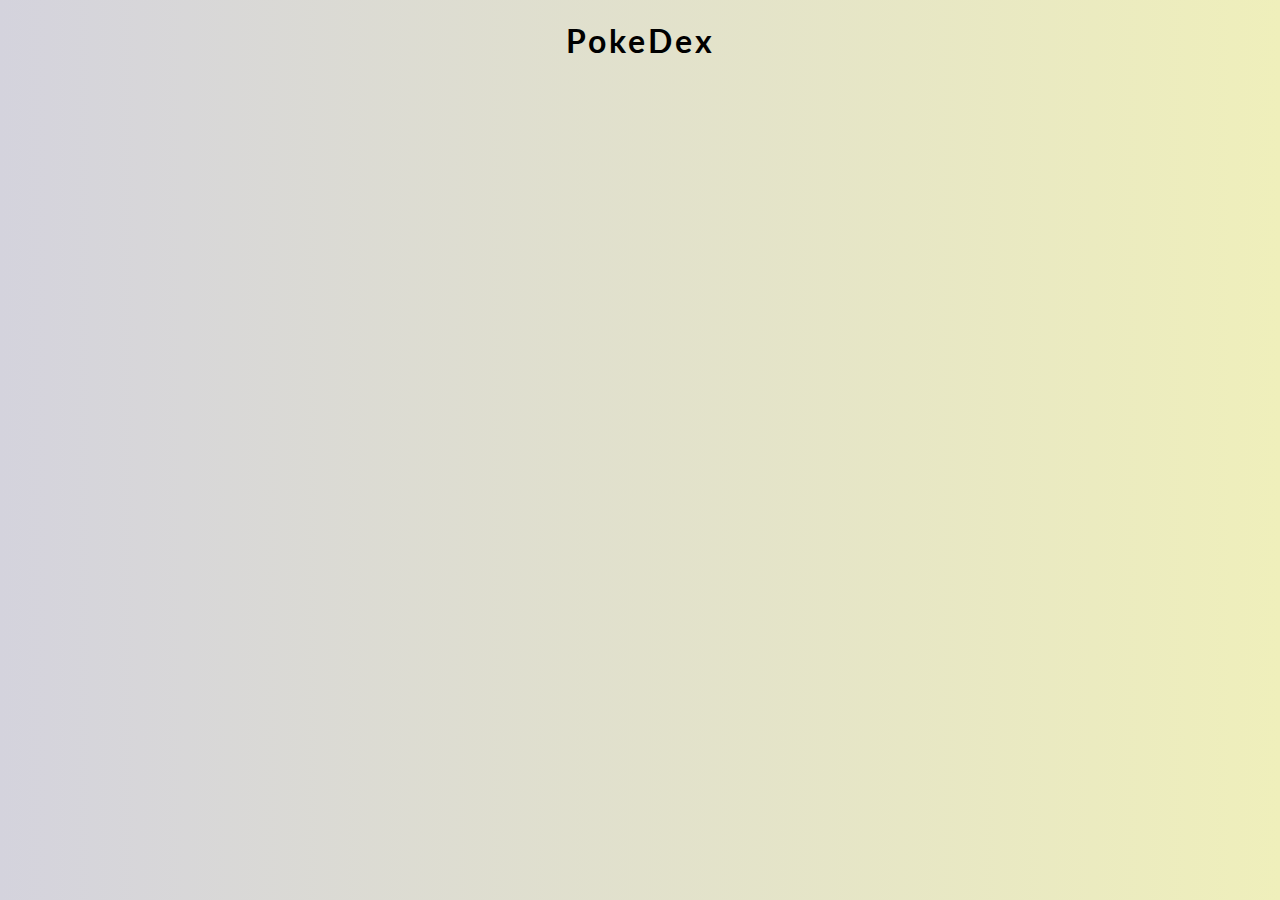
<file: APIs/PokeDex/index.html>
<!DOCTYPE html>
<html lang="en">
<head>
    <meta charset="UTF-8">
    <meta http-equiv="X-UA-Compatible" content="IE=edge">
    <meta name="viewport" content="width=device-width, initial-scale=1.0">
    <link rel="stylesheet" href="style.css">
    <title>PokeDex</title>
</head>
<body>
    <h1>PokeDex</h1>
    <div class="poke-container" id="poke_container"></div>
    <script src="app.js"></script>
</body>
</html>
</file>
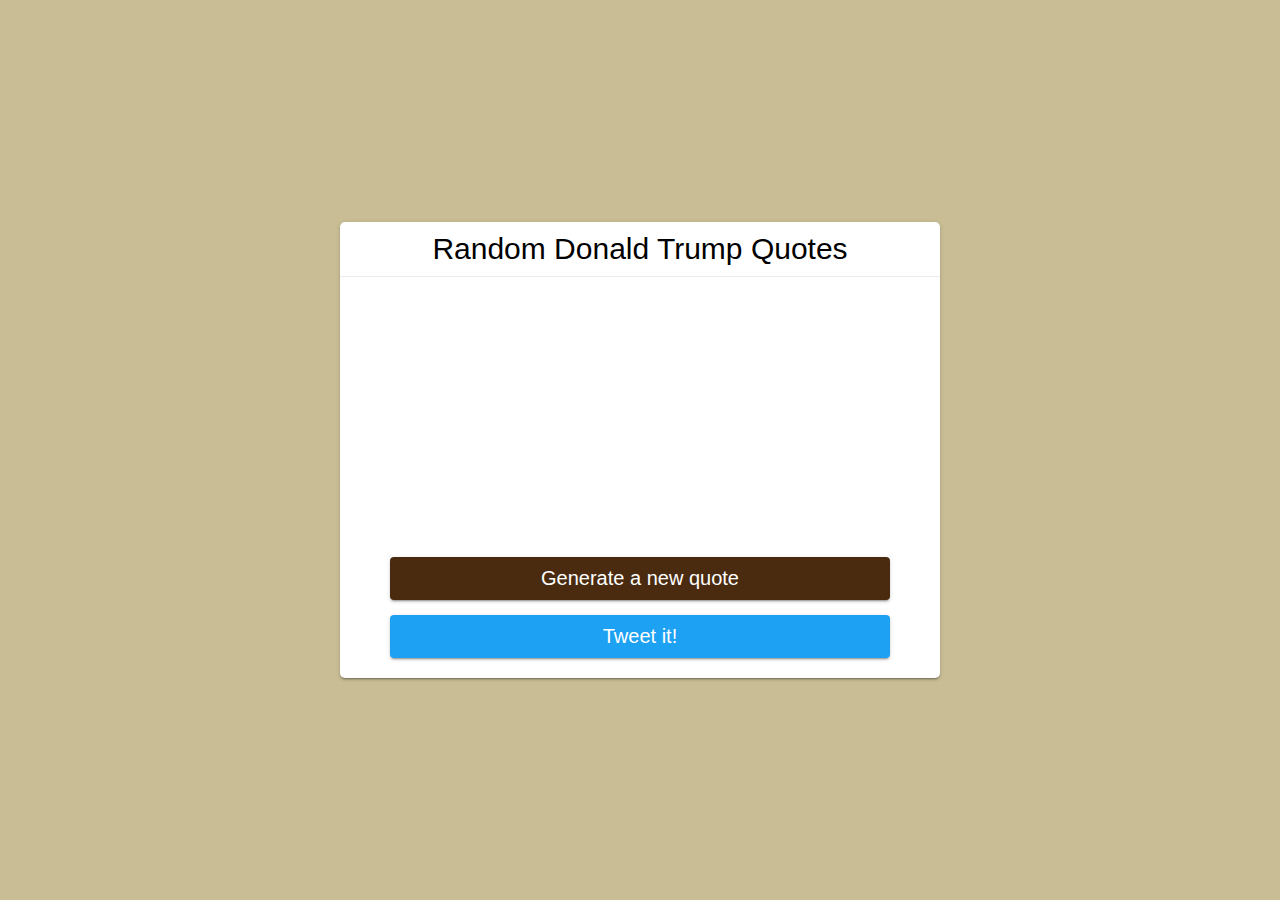
<file: APIs/Quote Generator/index.html>
<!DOCTYPE html>
<html lang="en">
<head>
    <meta charset="UTF-8">
    <meta http-equiv="X-UA-Compatible" content="IE=edge">
    <meta name="viewport" content="width=device-width, initial-scale=1.0">
    <link rel="stylesheet" href="style.css">
    <title>Random Quotes - Donald Trump</title>
</head>
<body>
    <div class="app">
        <header>Random Donald Trump Quotes</header>
        <section class="quotes">
          <div class="quote-text" id="js-quote-text"></div>
        </section>
        <section class="controls">
            <div id="js-spinner" class="spinner hidden">
                <div class="rect1"></div>
                <div class="rect2"></div>
                <div class="rect3"></div>
                <div class="rect4"></div>
                <div class="rect5"></div>
            </div>
          <button type="button" id="js-new-quote" class="new-quote button">
            Generate a new quote
          </button>
          <a class="twitter button" id="js-tweet" target="_blank" rel="noreferrer">Tweet it!</a>
        </section>
    </div>

    <script src="app.js"></script>
</body>
</html>
</file>
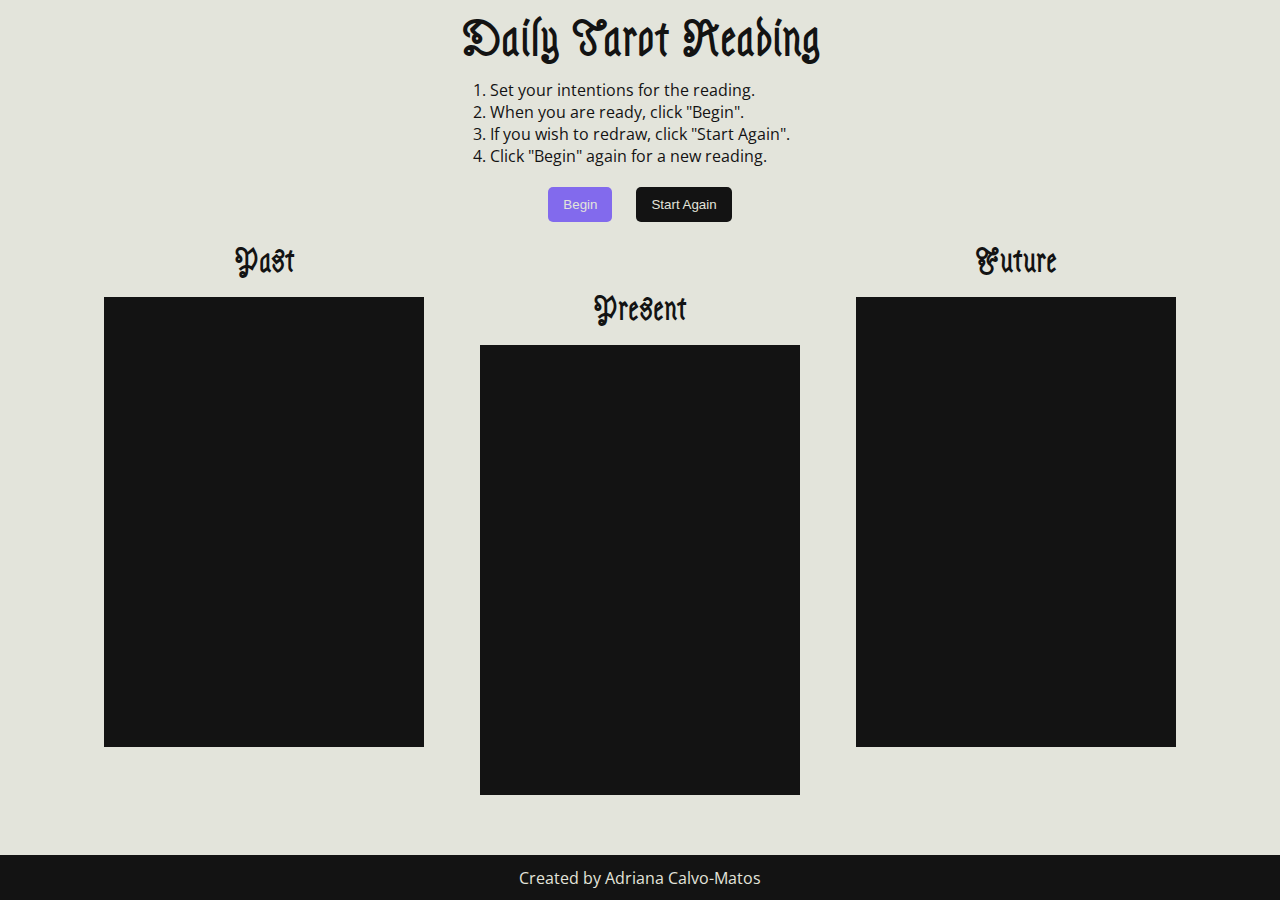
<file: APIs/Tarot Reading/index.html>
<!DOCTYPE html>
<html lang="en">
<head>
    <meta charset="UTF-8">
    <meta http-equiv="X-UA-Compatible" content="IE=edge">
    <meta name="viewport" content="width=device-width, initial-scale=1.0">
    <link rel="stylesheet" href="https://use.fontawesome.com/releases/v5.15.3/css/all.css" integrity="sha384-SZXxX4whJ79/gErwcOYf+zWLeJdY/qpuqC4cAa9rOGUstPomtqpuNWT9wdPEn2fk" crossorigin="anonymous">
    <link rel="stylesheet" href="style.css">
    <title>Tarot Reading - 3 Card Spread</title>
</head>
<body>
    <header>
        <h1>Daily Tarot Reading</h1>
    </header>
    <ol>
        <li>Set your intentions for the reading.</li>
        <li>When you are ready, click "Begin".</li>
        <li>If you wish to redraw, click "Start Again".</li>
        <li>Click "Begin" again for a new reading.</li>
    </ol>
    <div class="buttons">
        <button class="btn-begin">Begin</button>
        <button class="btn-restart">Start Again</button>
    </div>
        <div class="all-cards">
            <div class="card past">
                <h2>Past</h2>
                <div class="holder" id="past">
                    <i class="far fa-moon fa-3x"></i>  
                </div>
                <div class="name-past"></div>
            </div>
            <div class="card present">
                <h2>Present</h2>
                <div class="holder" id="present">
                    <i class="far fa-sun fa-3x"></i>  
                </div>
                <div class="name-past"></div>
            </div>
            <div class="card future">
                <h2>Future</h2>
                <div class="holder" id="future">
                    <i class="far fa-star fa-3x"></i>
                </div>
                <div class="name-past"></div>
            </div>
        </div>
    <div id="all_cards"></div>
    <footer>
        <p>Created by <a target="_blank" href="https://wavyadri.github.io/">Adriana Calvo-Matos</a></p>
    </footer>
    <script src="app.js"></script>
</body>
</html>
</file>
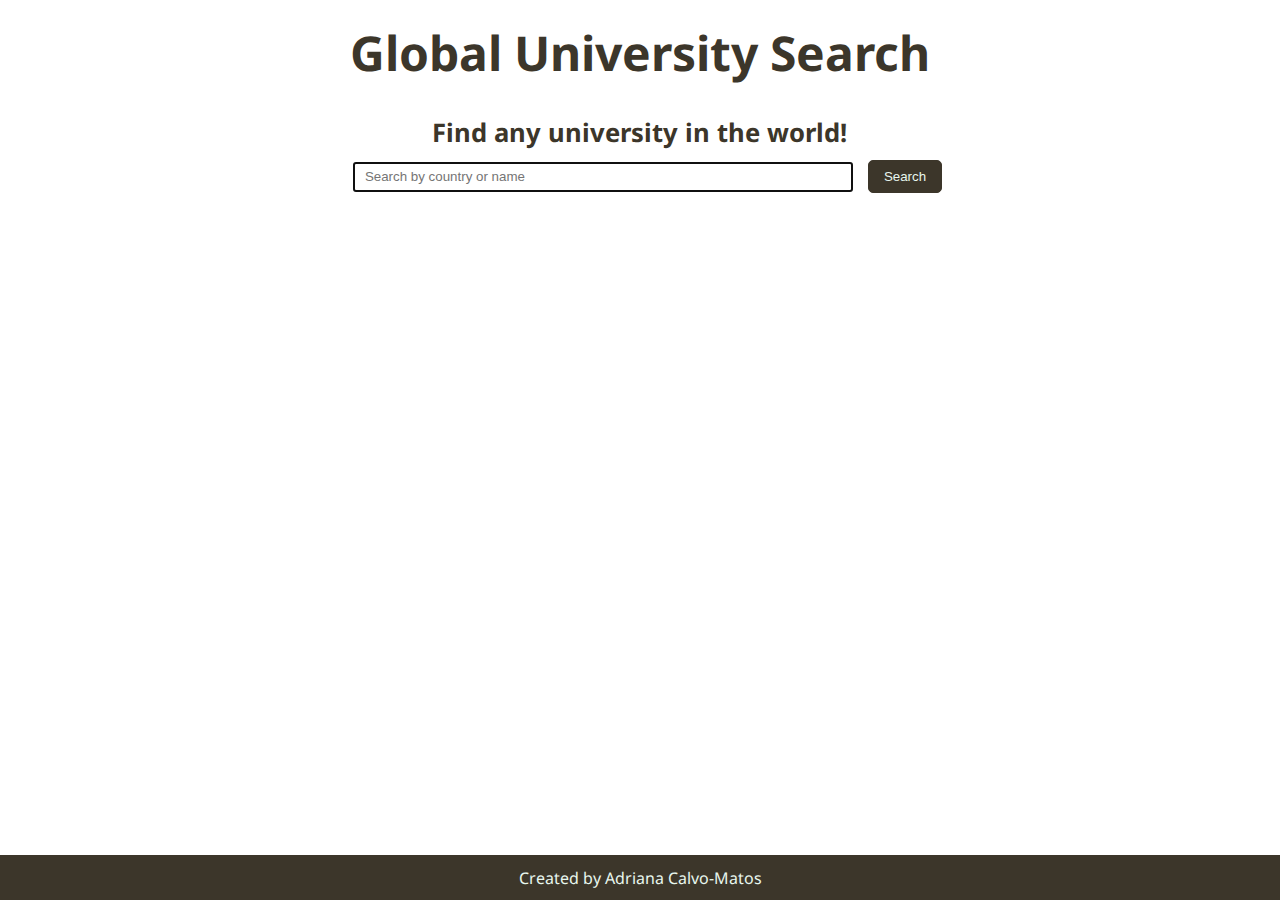
<file: APIs/Uni Search/index.html>
<!DOCTYPE html>
<html lang="en">
<head>
    <meta charset="UTF-8">
    <meta http-equiv="X-UA-Compatible" content="IE=edge">
    <meta name="viewport" content="width=device-width, initial-scale=1.0">
    <link rel="stylesheet" href="https://use.fontawesome.com/releases/v5.15.3/css/all.css" integrity="sha384-SZXxX4whJ79/gErwcOYf+zWLeJdY/qpuqC4cAa9rOGUstPomtqpuNWT9wdPEn2fk" crossorigin="anonymous">
    <link rel="stylesheet" href="style.css">
    <title>Global University Search - Find any uni in the world!</title>
</head>
<body>
    <header>
        <h1>Global University Search</h1>
    </header>    
    <section id="search">
        <h2>Find any university in the world!</h2>
        <form class="search-form" id="js-search-form">
            <i class="fas fa-university"></i>
            <input placeholder="Search by country or name" type="search" class="search-input" id="js-search-input" autofocus required />
            <button class="btn" id="js-button">Search</button>
        </form>
    </section>
    <div class="sk-chase hidden" id="js-spinner">
        <div class="sk-chase-dot"></div>
        <div class="sk-chase-dot"></div>
        <div class="sk-chase-dot"></div>
        <div class="sk-chase-dot"></div>
        <div class="sk-chase-dot"></div>
        <div class="sk-chase-dot"></div>
      </div>
    <section id='search-results'></section>
    <section class="pagination" id='pagination'></section>
    <footer>
        <p>Created by <a target="_blank" href="https://wavyadri.github.io/">Adriana Calvo-Matos</a></p>
    </footer>
    <script src="app.js"></script>
</body>
</html>
</file>
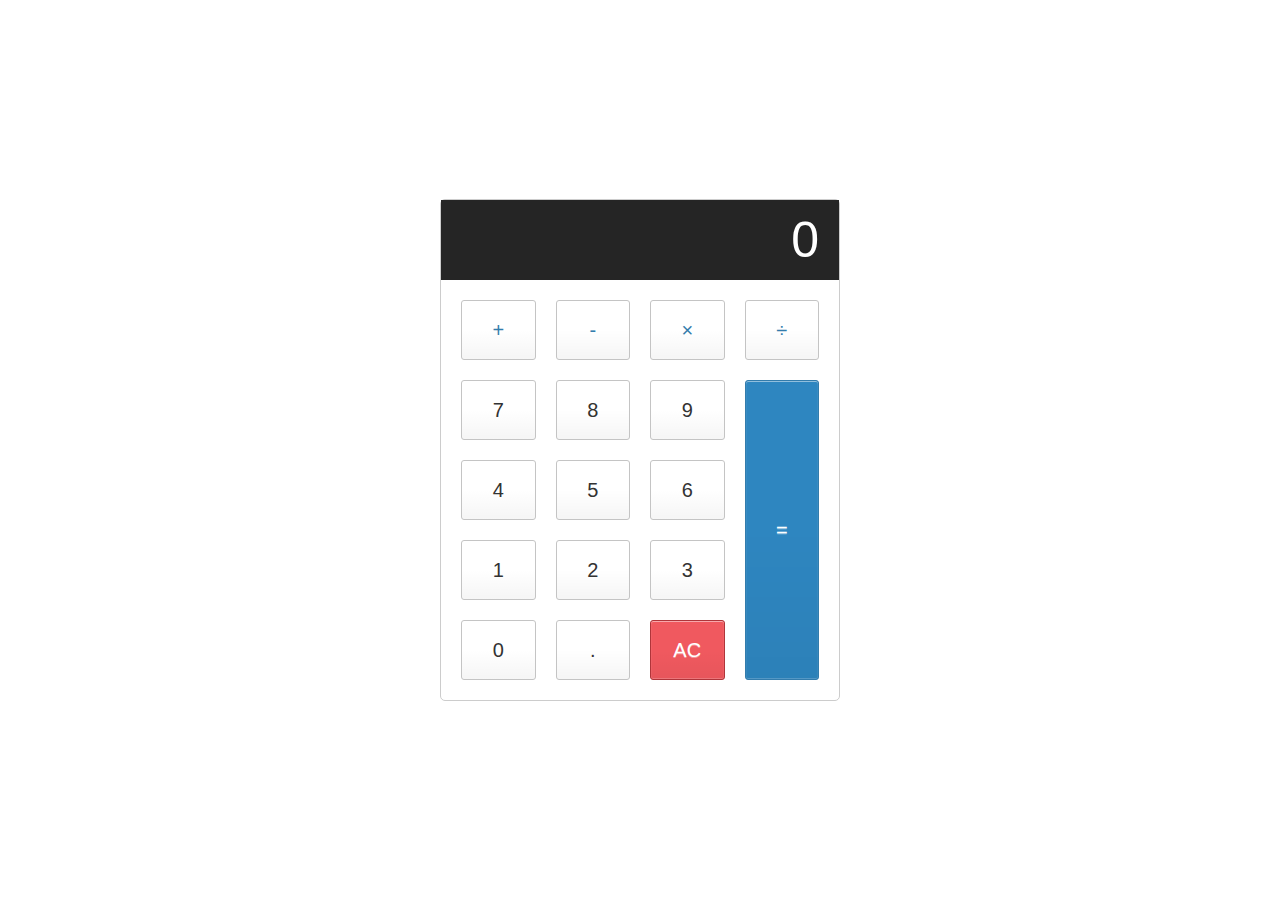
<file: EVENT LISTENERS/Calculator/index.html>
<!DOCTYPE html>
<html lang="en">
<head>
    <meta charset="UTF-8">
    <meta http-equiv="X-UA-Compatible" content="IE=edge">
    <meta name="viewport" content="width=device-width, initial-scale=1.0">
    <link rel="stylesheet" href="style.css">
    <title>Calculator</title>
</head>
<body>
    <div class="calculator">

        <input type="text" class="calculator-screen" value="0" disabled />
        
        <div class="calculator-keys">
          
          <button type="button" class="operator" value="+">+</button>
          <button type="button" class="operator" value="-">-</button>
          <button type="button" class="operator" value="*">&times;</button>
          <button type="button" class="operator" value="/">&divide;</button>
      
          <button type="button" value="7">7</button>
          <button type="button" value="8">8</button>
          <button type="button" value="9">9</button>
      
      
          <button type="button" value="4">4</button>
          <button type="button" value="5">5</button>
          <button type="button" value="6">6</button>
      
      
          <button type="button" value="1">1</button>
          <button type="button" value="2">2</button>
          <button type="button" value="3">3</button>
      
      
          <button type="button" value="0">0</button>
          <button type="button" class="decimal function" value=".">.</button>
          <button type="button" class="all-clear function" value="all-clear">AC</button>
      
          <button type="button" class="equal-sign operator" value="=">=</button>
      
        </div>
      </div>
      <script src="app.js"></script>
</body>
</html>
</file>
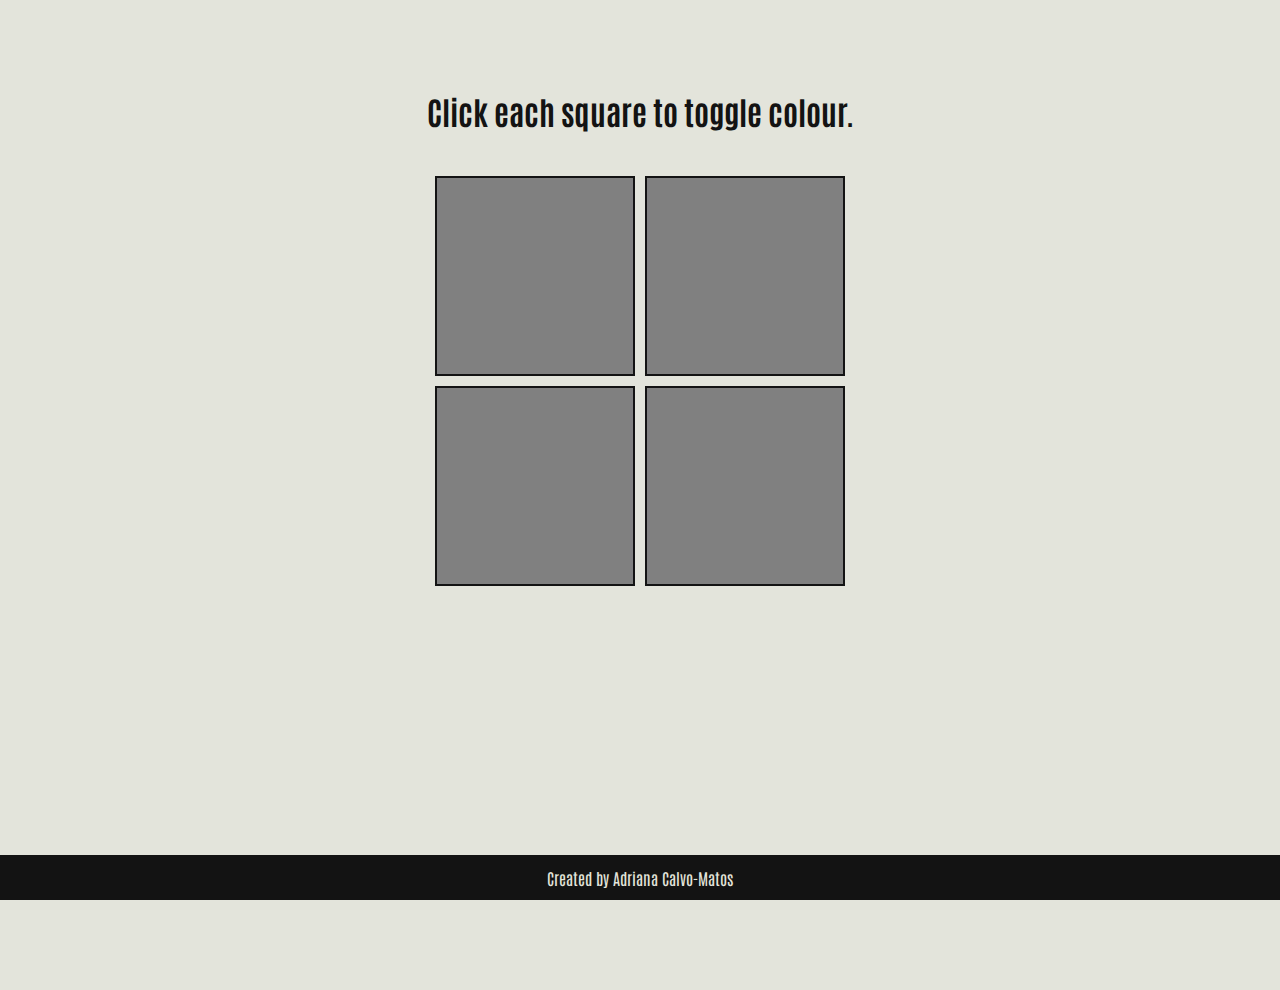
<file: EVENT LISTENERS/Colour On Click/index.html>
<!DOCTYPE html>
<html lang="en">
<head>
    <meta charset="UTF-8">
    <meta http-equiv="X-UA-Compatible" content="IE=edge">
    <meta name="viewport" content="width=device-width, initial-scale=1.0">
    <link rel="stylesheet" href="style.css">
    <title>Colour On Click</title>
</head>
<body>
    <main>
        <h1 class="main-title">Click each square to toggle colour.</h1>
        <div class="container">
            <div class="square square-1"></div>
            <div class="square square-2"></div>
            <div class="square square-3"></div>
            <div class="square square-4"></div>
        </div>
    </main>

    <footer>
        <p>Created by <a target="_blank" href="https://wavyadri.github.io/">Adriana Calvo-Matos</a></p>
    </footer>

    <script src="app.js"></script>
</body>
</html>
</file>
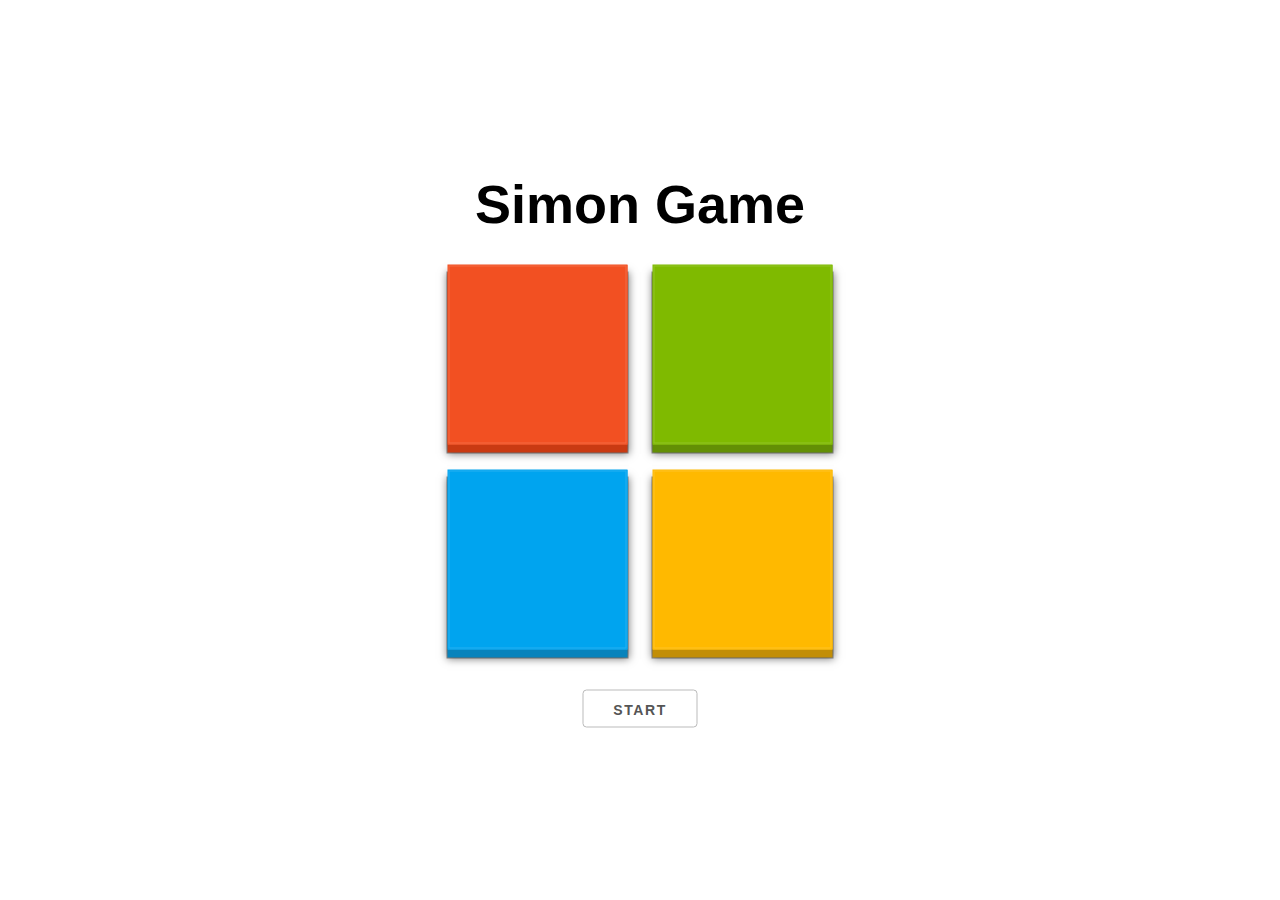
<file: EVENT LISTENERS/Simon Game/index.html>
<!DOCTYPE html>
<html lang="en">
<head>
    <meta charset="UTF-8">
    <meta http-equiv="X-UA-Compatible" content="IE=edge">
    <meta name="viewport" content="width=device-width, initial-scale=1.0">
    <link rel="stylesheet" href="style.css">
    <title>Simon Game</title>
</head>
<body>
    <main class="game">
        <header>
          <h1 class="heading js-heading">Simon Game</h1>
        </header>
      
        <section class="tile-container js-container unclickable">
          <div class="tile tile-red" data-tile="red"></div>
          <div class="tile tile-green" data-tile="green"></div>
          <div class="tile tile-blue" data-tile="blue"></div>
          <div class="tile tile-yellow" data-tile="yellow"></div>
        </section>
      
        <footer class="info-section">
          <button class="start-button js-start">Start</button>
          <span class="info js-info hidden"></span>
        </footer>
      </main>
      
      <div class="hidden">
        <audio
          src="https://s3.amazonaws.com/freecodecamp/simonSound1.mp3"
          data-sound="red"
        ></audio>
        <audio
          src="https://s3.amazonaws.com/freecodecamp/simonSound2.mp3"
          data-sound="green"
        ></audio>
        <audio
          src="https://s3.amazonaws.com/freecodecamp/simonSound3.mp3"
          data-sound="blue"
        ></audio>
        <audio
          src="https://s3.amazonaws.com/freecodecamp/simonSound4.mp3"
          data-sound="yellow"
        ></audio>
      </div>
      <script src="app.js"></script>
</body>
</html>
</file>
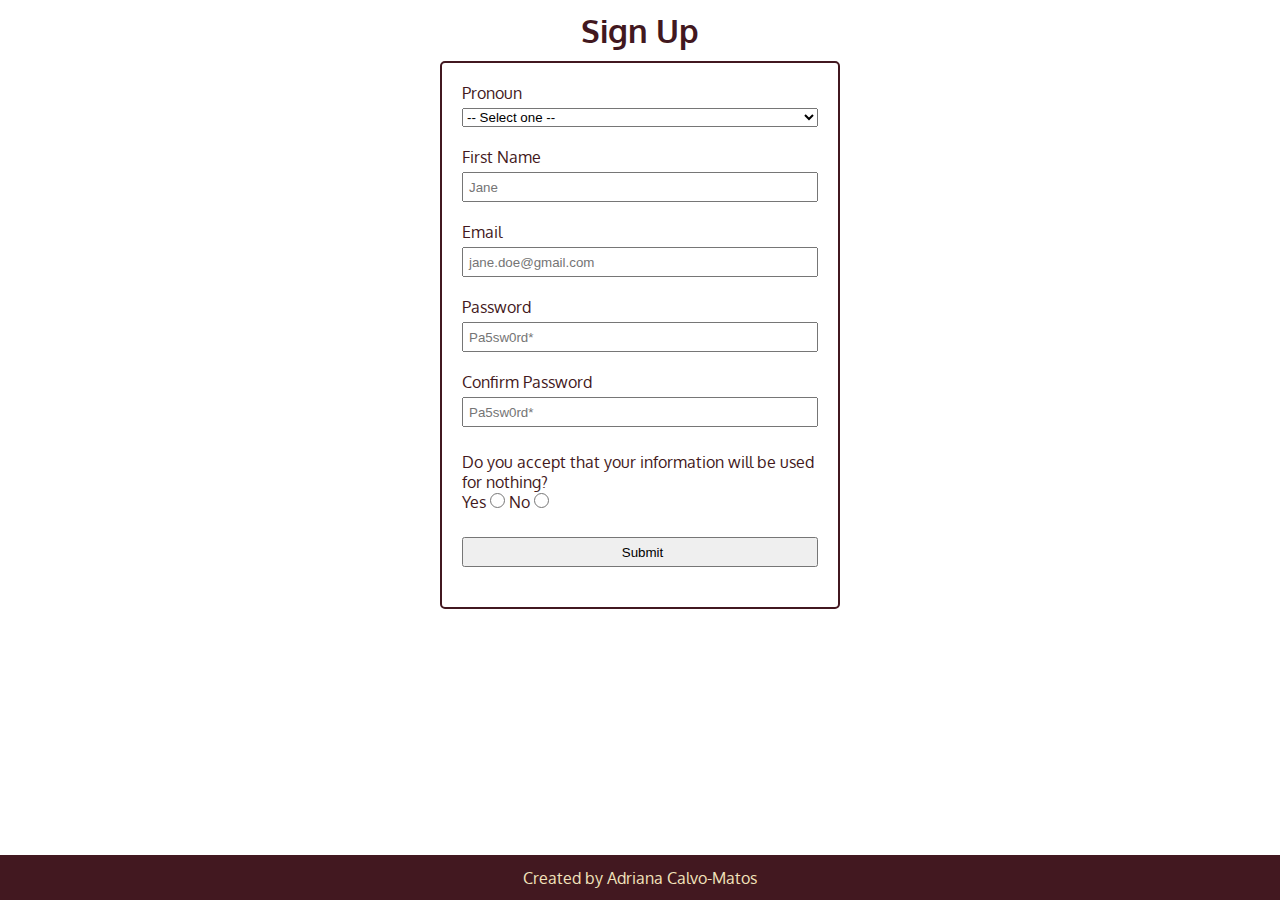
<file: FORMS/Form Validation/index.html>
<!DOCTYPE html>
<html lang="en">
<head>
    <meta charset="UTF-8">
    <meta http-equiv="X-UA-Compatible" content="IE=edge">
    <meta name="viewport" content="width=device-width, initial-scale=1.0">
    <link rel="stylesheet" href="style.css">
    <title>Form Validation</title>
</head>
<body>
    <header>
        <h1>Sign Up</h1>
    </header>
    <form id="register">
        <div class="input-group">
            <label for="pronouns">Pronoun</label>
            <select name="pronouns" id="pronouns">
                <option class="js-pronouns" value="none" selected="selected"> -- Select one -- </option>
                <option class="js-pronouns" value="she">She</option>
                <option class="js-pronouns" value="he">He</option>
                <option class="js-pronouns" value="they">They</option>
                <option class="js-pronouns" value="ze">Ze</option>
                <option class="js-pronouns" value="ve">Ve</option>
                <option class="js-pronouns" value="na">Rather not say</option>
            </select>
            <div class="pronouns"></div>
        </div>
        <div class="input-group">
            <label for="first-name">First Name</label>
            <input type="text" name="first-name" id="first-name" placeholder="Jane">
            <div class="first-name"></div>
        </div>
        <div class="input-group">
            <label for="email">Email</label>
            <input type="email" name="email" id="email" placeholder="jane.doe@gmail.com">
            <div class="email"></div>
        </div>
        <div class="input-group">
            <label for="password">Password</label>
            <input type="password" name="password" id="password" placeholder="Pa5sw0rd*">
            <div class="password"></div>
        </div>
        <div class="input-group">
            <label for="confirm-password">Confirm Password</label>
            <input type="password" name="confirm-password" id="confirm-password" placeholder="Pa5sw0rd*">
            <div class="confirm-password"></div>
        </div>
        <div class="input-group priv">
            <p>Do you accept that your information will be used for nothing?</p>
            <div class="radios">
                <label for="yes">Yes</label>
                <input type="radio" name="yes-no" id="terms-yes">
                <label for="no">No</label>
                <input type="radio" name="yes-no" id="terms-no">
            </div>
            <div class="privacy"></div>
        </div>
        <div class="input-group">
            <input type="submit" value="Submit" id="submit">
            <div class="submit"></div>
        </div>        
    </form>
    <footer>
        <p>Created by <a target="_blank" href="https://wavyadri.github.io/">Adriana Calvo-Matos</a></p>
    </footer>

    <script src="app-v3.js"></script>
</body>
</html>
</file>
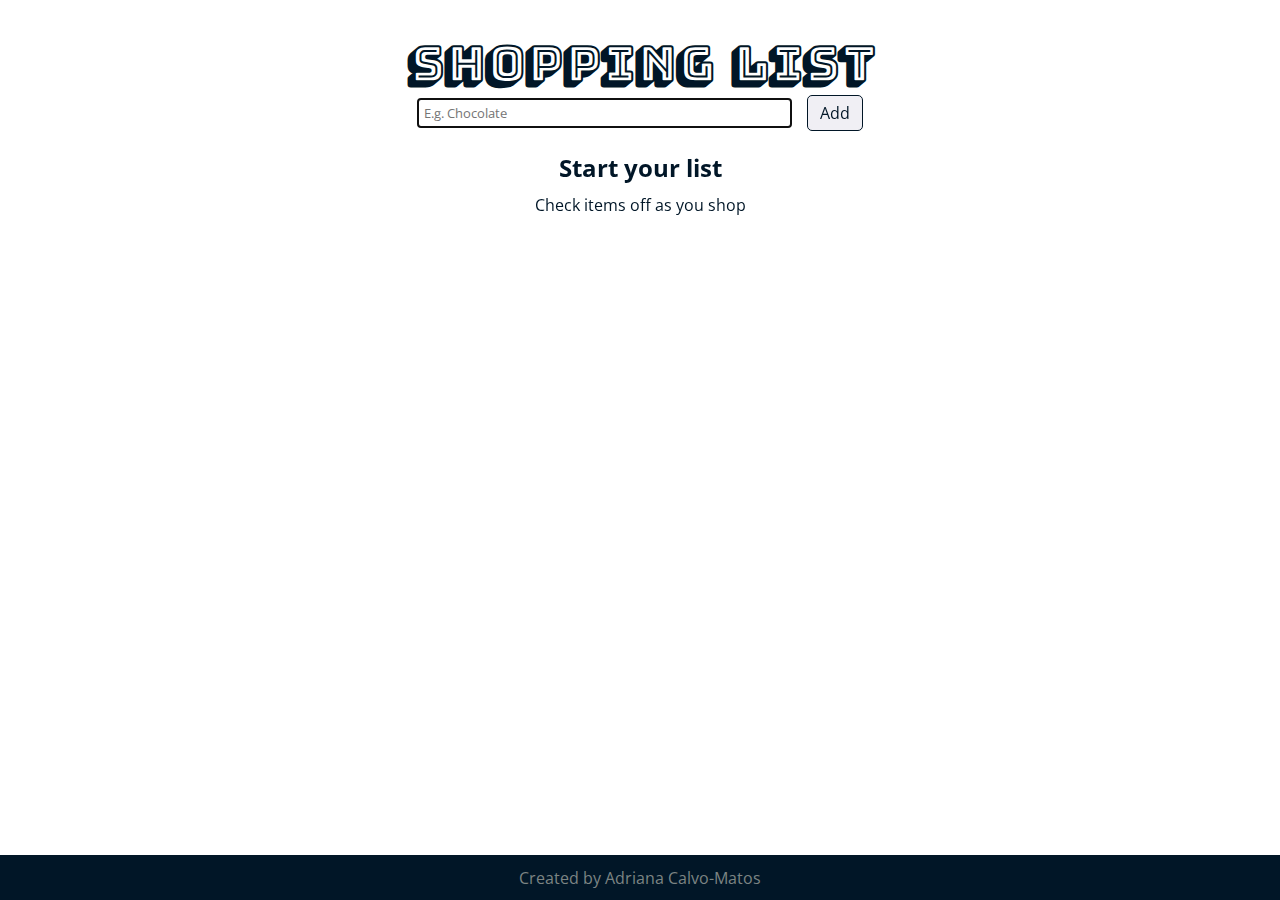
<file: LISTS/Shop List 2.0/index.html>
<!DOCTYPE html>
<html lang="en">
<head>
    <meta charset="UTF-8">
    <meta http-equiv="X-UA-Compatible" content="IE=edge">
    <meta name="viewport" content="width=device-width, initial-scale=1.0">
    <link rel="stylesheet" href="https://use.fontawesome.com/releases/v5.15.3/css/all.css" integrity="sha384-SZXxX4whJ79/gErwcOYf+zWLeJdY/qpuqC4cAa9rOGUstPomtqpuNWT9wdPEn2fk" crossorigin="anonymous">
    <link rel="stylesheet" href="style.css">
    <title>Shop List 2.0</title>
</head>
<body>
    <header>
        <h1>Shopping List</h1>
    </header>
    <section class="main">
        <form class="js-form">
            <input placeholder="E.g. Chocolate" type="text" class="js-input" required autofocus >
            <button class="js-button-add">Add</button>
        </form>
    </section>
    <ul class="shopping-list"></ul>
    <!-- Empty State -->
    <div class="empty-state">
        <h2 class="empty-state-title">Start your list</h2>
        <p class="empty-state-desc">Check items off as you shop</p>
    </div>
    <!-- Empty State End -->
    <footer>
        <p>Created by <a target="_blank" href="https://wavyadri.github.io/">Adriana Calvo-Matos</a></p>
    </footer>
    <script src="app-v2.js"></script>
</body>
</html>
</file>
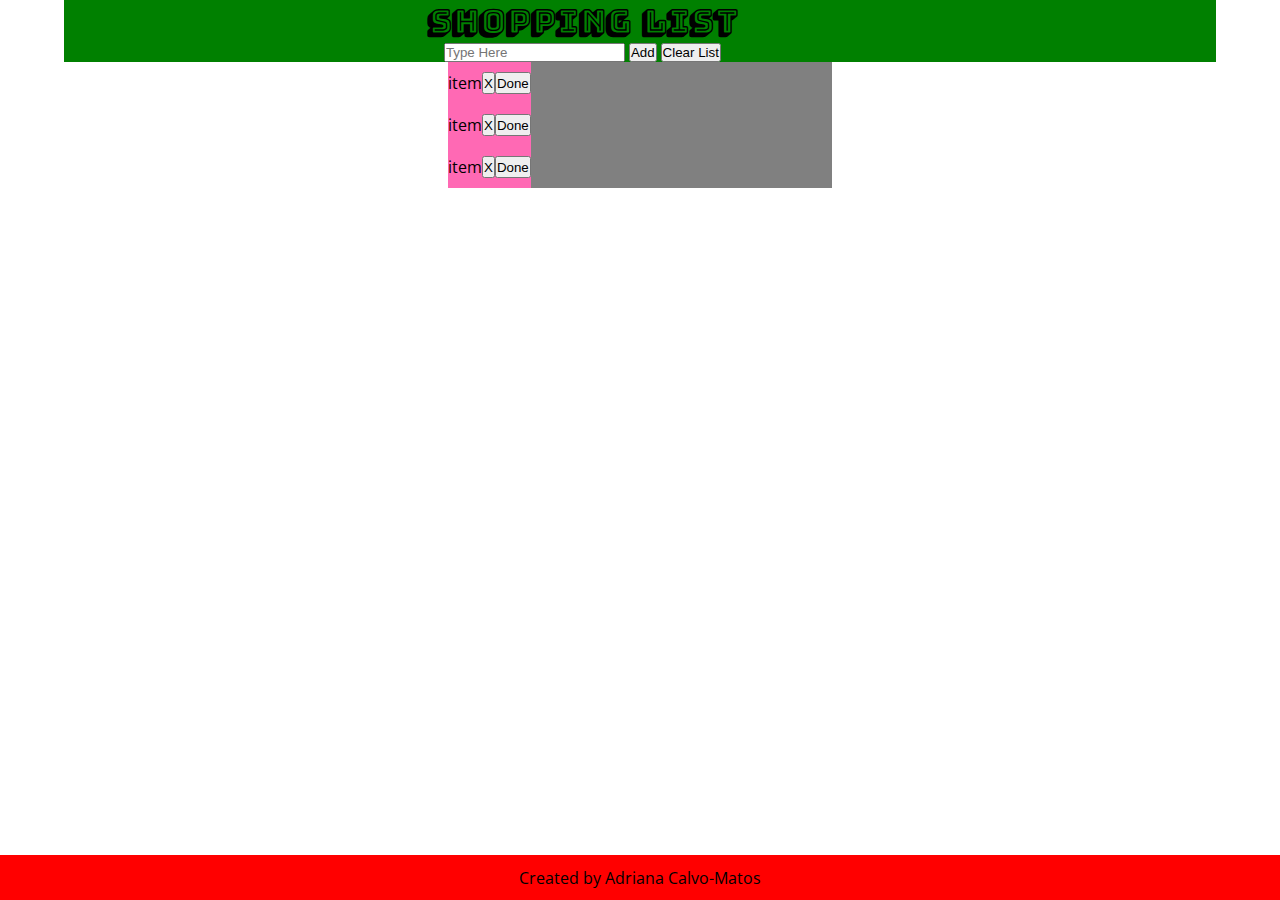
<file: LISTS/Shopping List/index.html>
<!DOCTYPE html>
<html lang="en">
<head>
    <meta charset="UTF-8">
    <meta http-equiv="X-UA-Compatible" content="IE=edge">
    <meta name="viewport" content="width=device-width, initial-scale=1.0">
    <link rel="stylesheet" href="styles/style.css">
    <title>Shopping List</title>
</head>
<body>
    <section class="main">
        <div class="container">
            <h1>Shopping list</h1>
            <div class="input">
                <input type="text" name="list" placeholder="Type Here" id="item" required/>
                <button type="submit" id="add">Add</button>
                <button type="submit" id="clear">Clear List</button>
            </div>
        </div>
    </section>
    <section class="list">
            <ul id="list">
                <li>
                    <p>item</p>
                    <button id="remove">X</button>
                    <button id="done">Done</button>
                </li>
                <li>
                    <p>item</p>
                    <button class="remove">X</button>
                    <button class="complete">Done</button>
                </li>
                <li>
                    <p>item</p>
                    <button class="remove">X</button>
                    <button class="complete">Done</button>
                </li>
            </ul>
    </section>
    <footer class="footer">
            <p>Created by Adriana Calvo-Matos</p>
    </footer>
    
    <script src="app.js"></script>
</body>
</html>
</file>
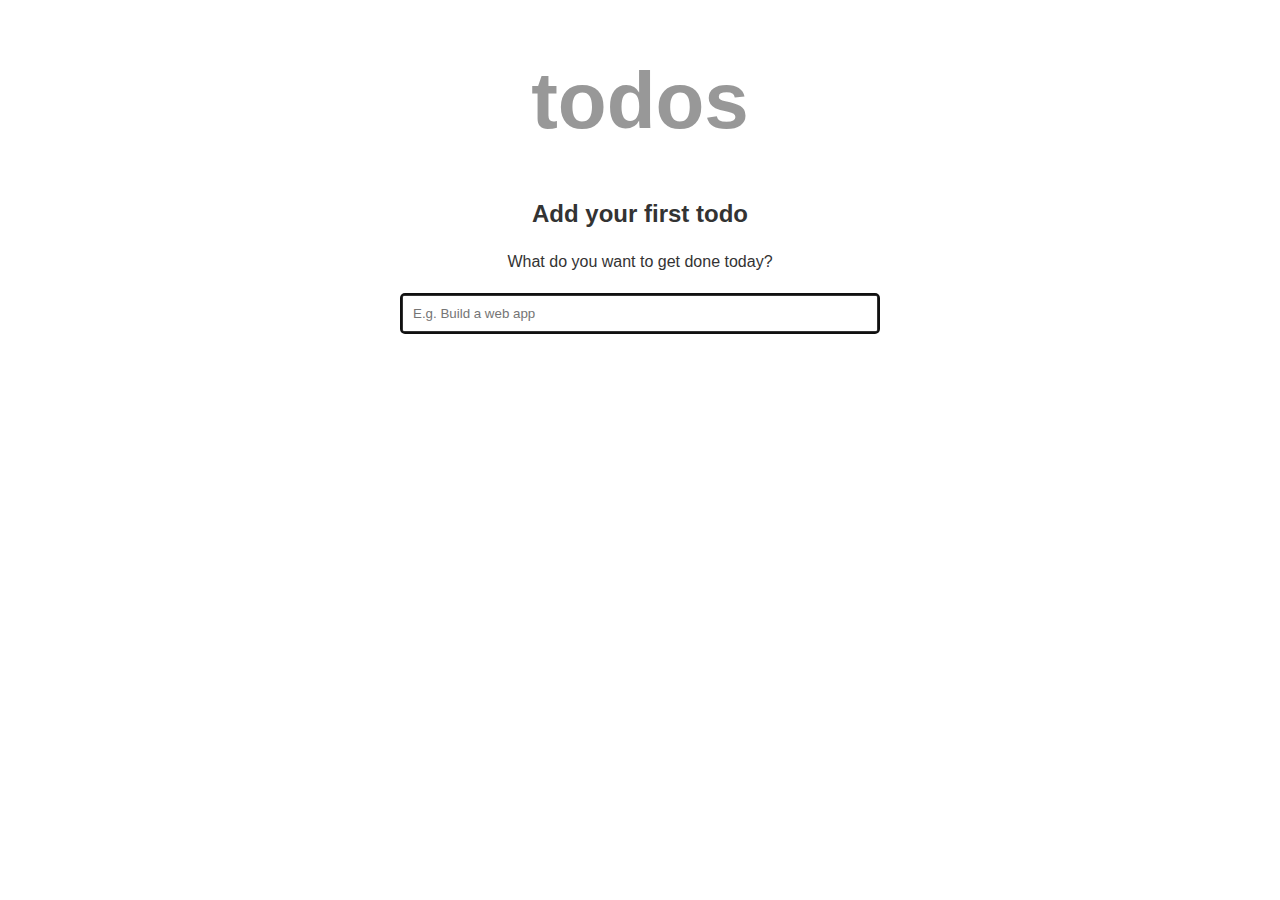
<file: LISTS/Todo List/index.html>
<!DOCTYPE html>
<html lang="en">
<head>
    <meta charset="UTF-8">
    <meta http-equiv="X-UA-Compatible" content="IE=edge">
    <meta name="viewport" content="width=device-width, initial-scale=1.0">
    <link rel="stylesheet" href="https://use.fontawesome.com/releases/v5.15.3/css/all.css" integrity="sha384-SZXxX4whJ79/gErwcOYf+zWLeJdY/qpuqC4cAa9rOGUstPomtqpuNWT9wdPEn2fk" crossorigin="anonymous">
    <link rel="stylesheet" href="style.css">
    <title>Document</title>
</head>
<body>
    <main>
        <div class="container">
          <h1 class="app-title">todos</h1>
          <ul class="todo-list js-todo-list"></ul>
          
          <!-- empty state -->
          <div class="empty-state">
            <i class="checklist-icon fas fa-tasks fa-3x"></i>
            <h2 class="empty-state__title">Add your first todo</h2>
            <p class="empty-state__description">What do you want to get done today?</p>
          </div>
      
          <form class="js-form">
            <input autofocus required type="text" aria-label="Enter a new todo item" placeholder="E.g. Build a web app" class="js-todo-input">
          </form>
        </div>
      </main>      
      <script src="app.js"></script>
</body>
</html>
</file>
<file: APIs/PokeDex/style.css>
@import url("https://fonts.googleapis.com/css?family=Muli&display=swap");
@import url("https://fonts.googleapis.com/css?family=Lato:300,400&display=swap");

* {
  box-sizing: border-box;
}

body {
  background: #efefbb;
  background: -webkit-linear-gradient(to right, #d4d3dd, #efefbb);
  background: linear-gradient(to right, #d4d3dd, #efefbb);

  display: flex;
  flex-direction: column;
  align-items: center;
  justify-content: center;
  font-family: "Lato";
  margin: 0;
}

h1 {
  letter-spacing: 3px;
}

.poke-container {
  display: flex;
  flex-wrap: wrap;
  align-items: space-between;
  justify-content: center;
  margin: 0 auto;
  max-width: 1200px;
}

.pokemon {
  background-color: #eee;
  border-radius: 20px;
  box-shadow: 0 3px 15px rgba(100, 100, 100, 0.5);
  margin: 10px;
  padding: 20px;
  text-align: center;
}

.pokemon .img-container {
  background-color: rgba(255, 255, 255, 0.6);
  border-radius: 50%;
  width: 120px;
  height: 120px;
  text-align: center;
}

.pokemon .img-container img {
  margin-top: 20px;
  max-width: 90%;
}

.pokemon .info {
  margin-top: 20px;
}

.pokemon .number {
  background-color: rgba(0, 0, 0, 0.1);
  border-radius: 10px;
  font-size: 0.8em;
  padding: 5px 10px;
}

.pokemon .name {
  margin: 15px 0 7px;
  letter-spacing: 1px;
}

/* SOCIAL PANEL CSS */
.social-panel-container {
  position: fixed;
  right: 0;
  bottom: 80px;
  transform: translateX(100%);
  transition: transform 0.4s ease-in-out;
}

.social-panel-container.visible {
  transform: translateX(-10px);
}

.social-panel {
  background-color: #fff;
  border-radius: 16px;
  box-shadow: 0 16px 31px -17px rgba(0, 31, 97, 0.6);
  border: 5px solid #001f61;
  display: flex;
  flex-direction: column;
  justify-content: center;
  align-items: center;
  font-family: "Muli";
  position: relative;
  height: 169px;
  width: 370px;
  max-width: calc(100% - 10px);
}

.social-panel button.close-btn {
  border: 0;
  color: #97a5ce;
  cursor: pointer;
  font-size: 20px;
  position: absolute;
  top: 5px;
  right: 5px;
}

.social-panel button.close-btn:focus {
  outline: none;
}

.social-panel p {
  background-color: #001f61;
  border-radius: 0 0 10px 10px;
  color: #fff;
  font-size: 14px;
  line-height: 18px;
  padding: 2px 17px 6px;
  position: absolute;
  top: 0;
  left: 50%;
  margin: 0;
  transform: translateX(-50%);
  text-align: center;
  width: 235px;
}

.social-panel p i {
  margin: 0 5px;
}

.social-panel p a {
  color: #ff7500;
  text-decoration: none;
}

.social-panel h4 {
  margin: 20px 0;
  color: #97a5ce;
  font-family: "Muli";
  font-size: 14px;
  line-height: 18px;
  text-transform: uppercase;
}

.social-panel ul {
  display: flex;
  list-style-type: none;
  padding: 0;
  margin: 0;
}

.social-panel ul li {
  margin: 0 10px;
}

.social-panel ul li a {
  border: 1px solid #dce1f2;
  border-radius: 50%;
  color: #001f61;
  font-size: 20px;
  display: flex;
  justify-content: center;
  align-items: center;
  height: 50px;
  width: 50px;
  text-decoration: none;
}

.social-panel ul li a:hover {
  border-color: #ff6a00;
  box-shadow: 0 9px 12px -9px #ff6a00;
}

.floating-btn {
  border-radius: 26.5px;
  background-color: #001f61;
  border: 1px solid #001f61;
  box-shadow: 0 16px 22px -17px #03153b;
  color: #fff;
  cursor: pointer;
  font-size: 16px;
  line-height: 20px;
  padding: 12px 20px;
  position: fixed;
  bottom: 20px;
  right: 20px;
  z-index: 999;
}

.floating-btn:hover {
  background-color: #ffffff;
  color: #001f61;
}

.floating-btn:focus {
  outline: none;
}

.floating-text {
  background-color: #001f61;
  border-radius: 10px 10px 0 0;
  color: #fff;
  font-family: "Muli";
  padding: 7px 15px;
  position: fixed;
  bottom: 0;
  left: 50%;
  transform: translateX(-50%);
}

.floating-text a {
  color: #ff7500;
  text-decoration: none;
}

@media screen and (max-width: 480px) {
  .social-panel-container.visible {
    transform: translateX(0px);
  }

  .floating-btn {
    right: 10px;
  }
}
</file>
<file: APIs/Quote Generator/style.css>
html {
  box-sizing: border-box;
}

*,
*::before,
*::after {
  box-sizing: inherit;
  margin: 0;
  padding: 0;
}

body {
  font-family: -apple-system, BlinkMacSystemFont, "Segoe UI", Roboto,
    Oxygen-Sans, Ubuntu, Cantarell, "Helvetica Neue", sans-serif;
  background-color: #c9bd95;
}

.app {
  position: absolute;
  top: 50%;
  left: 50%;
  transform: translate(-50%, -50%);
  width: 600px;
  background-color: white;
  border-radius: 5px;
  box-shadow: 0 2px 2px 0 rgba(0, 0, 0, 0.14), 0 3px 1px -2px rgba(0, 0, 0, 0.2),
    0 1px 5px 0 rgba(0, 0, 0, 0.12);
}

header {
  width: 100%;
  font-size: 30px;
  text-align: center;
  padding: 10px;
  border-bottom: 1px solid #ebebeb;
}

.quotes {
  padding: 20px 50px;
  min-height: 200px;
}

.quote-text {
  padding-bottom: 20px;
  font-size: 25px;
  color: black;
}

.controls {
  width: 100%;
  padding: 20px 50px;
}

.button {
  display: block;
  color: white;
  border-radius: 4px;
  border: none;
  padding: 10px 20px;
  cursor: pointer;
  text-align: center;
  width: 100%;
  font-size: 20px;
  box-shadow: 0 2px 2px 0 rgba(0, 0, 0, 0.14), 0 3px 1px -2px rgba(0, 0, 0, 0.2),
    0 1px 5px 0 rgba(0, 0, 0, 0.12);
}

.twitter {
  background-color: #1da1f2;
  text-decoration: none;
}

.twitter:hover {
  background-color: #1e7fbb;
}

.new-quote {
  background-color: #4a2b0f;
  margin-bottom: 15px;
}

.new-quote:hover {
  background-color: #6d3b0e;
}

.new-quote:disabled {
  background-color: #cccccc;
  color: #666666;
  cursor: not-allowed;
}

@media screen and (max-width: 600px) {
  .app {
    width: 100%;
  }
  .quote-text {
    font-size: 18px;
  }
}

/* Spinner */
.spinner {
  margin: 10px auto;
  width: 50px;
  height: 40px;
  text-align: center;
  font-size: 10px;
}

.spinner.hidden {
  visibility: hidden;
}

.spinner > div {
  background-color: #333;
  height: 100%;
  width: 6px;
  display: inline-block;

  -webkit-animation: sk-stretchdelay 1.2s infinite ease-in-out;
  animation: sk-stretchdelay 1.2s infinite ease-in-out;
}

.spinner .rect2 {
  -webkit-animation-delay: -1.1s;
  animation-delay: -1.1s;
}

.spinner .rect3 {
  -webkit-animation-delay: -1s;
  animation-delay: -1s;
}

.spinner .rect4 {
  -webkit-animation-delay: -0.9s;
  animation-delay: -0.9s;
}

.spinner .rect5 {
  -webkit-animation-delay: -0.8s;
  animation-delay: -0.8s;
}

@-webkit-keyframes sk-stretchdelay {
  0%,
  40%,
  100% {
    -webkit-transform: scaleY(0.4);
  }
  20% {
    -webkit-transform: scaleY(1);
  }
}

@keyframes sk-stretchdelay {
  0%,
  40%,
  100% {
    transform: scaleY(0.4);
    -webkit-transform: scaleY(0.4);
  }
  20% {
    transform: scaleY(1);
    -webkit-transform: scaleY(1);
  }
}

.new-quote:disabled {
  background-color: #cccccc;
  color: #666666;
  cursor: not-allowed;
}
</file>
<file: APIs/Tarot Reading/style.css>
@import url("https://fonts.googleapis.com/css2?family=Astloch:wght@700&display=swap");
@import url("https://fonts.googleapis.com/css2?family=Open+Sans&display=swap");
* {
  -webkit-box-sizing: border-box;
          box-sizing: border-box;
  margin: 0;
  padding: 0;
}

body {
  display: -webkit-box;
  display: -ms-flexbox;
  display: flex;
  -webkit-box-orient: vertical;
  -webkit-box-direction: normal;
      -ms-flex-direction: column;
          flex-direction: column;
  -webkit-box-align: center;
      -ms-flex-align: center;
          align-items: center;
  -webkit-box-pack: center;
      -ms-flex-pack: center;
          justify-content: center;
  background-color: #e3e4db;
  padding-bottom: 5vh;
}

header {
  margin-top: 10px;
}

h1 {
  font-size: 3rem;
}

h2 {
  font-size: 2rem;
}

h1,
h2 {
  text-align: center;
  font-family: "Astloch", cursive;
  color: #131313;
}

ol {
  margin: 10px;
}

p,
li {
  font-family: "Open Sans", sans-serif;
  color: #131313;
}

button {
  border: none;
  text-align: center;
  border-radius: 5px;
  padding: 10px 15px;
  cursor: pointer;
  -webkit-user-select: none;
     -moz-user-select: none;
      -ms-user-select: none;
          user-select: none;
  margin: 10px;
}

button:hover {
  -webkit-transform: scale(1.1);
          transform: scale(1.1);
}

.btn-begin {
  color: #e3e4db;
  background-color: #826aed;
}

.btn-restart {
  color: #e3e4db;
  background-color: #131313;
}

.all-cards {
  display: -ms-grid;
  display: grid;
  -ms-grid-columns: (1fr)[3];
      grid-template-columns: repeat(3, 1fr);
  grid-gap: 3.5rem;
  margin: 10px;
}

.all-cards .present {
  margin-top: 3rem;
}

.all-cards .card {
  -webkit-box-align: center;
      -ms-flex-align: center;
          align-items: center;
  -webkit-box-pack: center;
      -ms-flex-pack: center;
          justify-content: center;
}

.all-cards .card .holder {
  height: 450px;
  width: 320px;
  border: 2px solid #131313;
  margin-top: 1rem;
  background-color: #131313;
  color: #e3e4db;
  display: -webkit-box;
  display: -ms-flexbox;
  display: flex;
  -webkit-box-orient: vertical;
  -webkit-box-direction: normal;
      -ms-flex-direction: column;
          flex-direction: column;
  -webkit-box-align: center;
      -ms-flex-align: center;
          align-items: center;
  -webkit-box-pack: center;
      -ms-flex-pack: center;
          justify-content: center;
  overflow: hidden;
}

.all-cards .card .holder i {
  color: #e3e4db;
}

.all-cards .card .holder .tarot-box {
  display: -webkit-box;
  display: -ms-flexbox;
  display: flex;
  -webkit-box-orient: vertical;
  -webkit-box-direction: normal;
      -ms-flex-direction: column;
          flex-direction: column;
  text-align: center;
  padding: 20px;
}

.all-cards .card .holder .tarot-box h2,
.all-cards .card .holder .tarot-box p {
  color: #e3e4db;
}

footer {
  display: -webkit-box;
  display: -ms-flexbox;
  display: flex;
  -webkit-box-align: center;
      -ms-flex-align: center;
          align-items: center;
  -webkit-box-pack: center;
      -ms-flex-pack: center;
          justify-content: center;
  bottom: 0;
  height: 5vh;
  min-width: 100%;
  position: fixed;
  background: #131313;
  color: #e3e4db;
}

footer p {
  color: #e3e4db;
}

footer a {
  text-decoration: none;
  color: #e3e4db;
}

footer a:hover {
  color: #826aed;
}

@media screen and (max-width: 768px) {
  .all-cards {
    display: -ms-grid;
    display: grid;
    -ms-grid-columns: 1fr;
        grid-template-columns: 1fr;
    grid-gap: 3.5rem;
  }
  .all-cards .present {
    margin-top: 0rem;
  }
}
/*# sourceMappingURL=style.css.map */
</file>
<file: APIs/Uni Search/style.css>
@import url("https://fonts.googleapis.com/css2?family=Noto+Sans&display=swap");
* {
  margin: 0;
  padding: 0;
  -webkit-box-sizing: border-box;
          box-sizing: border-box;
}

body {
  display: -webkit-box;
  display: -ms-flexbox;
  display: flex;
  -webkit-box-orient: vertical;
  -webkit-box-direction: normal;
      -ms-flex-direction: column;
          flex-direction: column;
  -webkit-box-pack: center;
      -ms-flex-pack: center;
          justify-content: center;
  -webkit-box-align: center;
      -ms-flex-align: center;
          align-items: center;
  font-family: "Noto Sans", sans-serif;
  padding-bottom: 6vh;
}

header {
  margin-top: 20px;
}

h1 {
  font-size: 3rem;
  text-align: center;
  color: #3c362a;
}

h2 {
  text-align: center;
  font-size: 1.6rem;
  margin-top: 30px;
  color: #3c362a;
}

.search-form {
  display: -webkit-box;
  display: -ms-flexbox;
  display: flex;
  min-width: 80w;
  -webkit-box-pack: center;
      -ms-flex-pack: center;
          justify-content: center;
  -webkit-box-align: center;
      -ms-flex-align: center;
          align-items: center;
  margin-top: 10px;
}

.search-form i {
  font-size: 40px;
  margin-right: 15px;
  color: #3c362a;
}

.search-form input {
  height: 30px;
  width: 500px;
  margin-right: 15px;
  text-indent: 10px;
}

button {
  border: none;
  text-align: center;
  border: 1px solid #3c362a;
  border-radius: 5px;
  padding: 8px 15px;
  cursor: pointer;
  -webkit-user-select: none;
     -moz-user-select: none;
      -ms-user-select: none;
          user-select: none;
  background: #3c362a;
  color: #e8f7ee;
}

button:hover {
  -webkit-transform: scale(1.1);
          transform: scale(1.1);
}

footer {
  display: -webkit-box;
  display: -ms-flexbox;
  display: flex;
  -webkit-box-orient: vertical;
  -webkit-box-direction: normal;
      -ms-flex-direction: column;
          flex-direction: column;
  -webkit-box-pack: center;
      -ms-flex-pack: center;
          justify-content: center;
  -webkit-box-align: center;
      -ms-flex-align: center;
          align-items: center;
  bottom: 0;
  height: 5vh;
  min-width: 100%;
  position: fixed;
  background: #3c362a;
  color: #e8f7ee;
}

footer p {
  color: #e8f7ee;
}

footer a {
  text-decoration: none;
  color: #e8f7ee;
}

footer a:hover {
  color: #b8c4bb;
}

#search-results {
  margin-top: 10px;
}

.no-match,
.uni-match {
  display: -webkit-box;
  display: -ms-flexbox;
  display: flex;
  -webkit-box-orient: vertical;
  -webkit-box-direction: normal;
      -ms-flex-direction: column;
          flex-direction: column;
  -webkit-box-pack: center;
      -ms-flex-pack: center;
          justify-content: center;
  -webkit-box-align: center;
      -ms-flex-align: center;
          align-items: center;
}

.no-match .no-match-text,
.uni-match .no-match-text {
  text-align: center;
  border: 8px solid #e63946;
  background: #b8c4bb;
}

.no-match .no-match-text h3,
.no-match .no-match-text p,
.uni-match .no-match-text h3,
.uni-match .no-match-text p {
  color: #3c362a;
}

.box {
  width: 700px;
  height: 100%;
  background: #b8c4bb;
  margin: 5px 0;
  padding: 8px;
  border-radius: 4px;
  border: 1px solid #3c362a;
}

.box h3 {
  font-size: 1.2rem;
  color: #3c362a;
}

.box a {
  color: #3c362a;
}

.box a:hover {
  color: #663f46;
}

.result-title {
  display: -webkit-box;
  display: -ms-flexbox;
  display: flex;
}

.hidden {
  display: none;
}

.sk-chase {
  width: 40px;
  height: 40px;
  position: relative;
  -webkit-animation: sk-chase 2.5s infinite linear both;
          animation: sk-chase 2.5s infinite linear both;
  margin-top: 50px;
}

.sk-chase-dot {
  width: 100%;
  height: 100%;
  position: absolute;
  left: 0;
  top: 0;
  -webkit-animation: sk-chase-dot 2s infinite ease-in-out both;
          animation: sk-chase-dot 2s infinite ease-in-out both;
}

.sk-chase-dot:before {
  content: "";
  display: block;
  width: 25%;
  height: 25%;
  background-color: #3c362a;
  border-radius: 100%;
  -webkit-animation: sk-chase-dot-before 2s infinite ease-in-out both;
          animation: sk-chase-dot-before 2s infinite ease-in-out both;
}

.sk-chase-dot:nth-child(1) {
  -webkit-animation-delay: -1.1s;
          animation-delay: -1.1s;
}

.sk-chase-dot:nth-child(2) {
  -webkit-animation-delay: -1s;
          animation-delay: -1s;
}

.sk-chase-dot:nth-child(3) {
  -webkit-animation-delay: -0.9s;
          animation-delay: -0.9s;
}

.sk-chase-dot:nth-child(4) {
  -webkit-animation-delay: -0.8s;
          animation-delay: -0.8s;
}

.sk-chase-dot:nth-child(5) {
  -webkit-animation-delay: -0.7s;
          animation-delay: -0.7s;
}

.sk-chase-dot:nth-child(6) {
  -webkit-animation-delay: -0.6s;
          animation-delay: -0.6s;
}

.sk-chase-dot:nth-child(1):before {
  -webkit-animation-delay: -1.1s;
          animation-delay: -1.1s;
}

.sk-chase-dot:nth-child(2):before {
  -webkit-animation-delay: -1s;
          animation-delay: -1s;
}

.sk-chase-dot:nth-child(3):before {
  -webkit-animation-delay: -0.9s;
          animation-delay: -0.9s;
}

.sk-chase-dot:nth-child(4):before {
  -webkit-animation-delay: -0.8s;
          animation-delay: -0.8s;
}

.sk-chase-dot:nth-child(5):before {
  -webkit-animation-delay: -0.7s;
          animation-delay: -0.7s;
}

.sk-chase-dot:nth-child(6):before {
  -webkit-animation-delay: -0.6s;
          animation-delay: -0.6s;
}

@-webkit-keyframes sk-chase {
  100% {
    -webkit-transform: rotate(360deg);
            transform: rotate(360deg);
  }
}

@keyframes sk-chase {
  100% {
    -webkit-transform: rotate(360deg);
            transform: rotate(360deg);
  }
}

@-webkit-keyframes sk-chase-dot {
  80%,
  100% {
    -webkit-transform: rotate(360deg);
            transform: rotate(360deg);
  }
}

@keyframes sk-chase-dot {
  80%,
  100% {
    -webkit-transform: rotate(360deg);
            transform: rotate(360deg);
  }
}

@-webkit-keyframes sk-chase-dot-before {
  50% {
    -webkit-transform: scale(0.4);
            transform: scale(0.4);
  }
  100%,
  0% {
    -webkit-transform: scale(1);
            transform: scale(1);
  }
}

@keyframes sk-chase-dot-before {
  50% {
    -webkit-transform: scale(0.4);
            transform: scale(0.4);
  }
  100%,
  0% {
    -webkit-transform: scale(1);
            transform: scale(1);
  }
}

@media screen and (max-width: 420px) {
  h1 {
    font-size: 2rem;
  }
  h2 {
    font-size: 1rem;
    margin-top: 10px;
    text-align: center;
  }
  p {
    font-size: 13px;
  }
  button {
    padding: 5px 10px;
    margin-top: 10px;
  }
  .search-form {
    display: -webkit-box;
    display: -ms-flexbox;
    display: flex;
    -webkit-box-orient: vertical;
    -webkit-box-direction: normal;
        -ms-flex-direction: column;
            flex-direction: column;
    min-width: 80w;
    -webkit-box-pack: center;
        -ms-flex-pack: center;
            justify-content: center;
    -webkit-box-align: center;
        -ms-flex-align: center;
            align-items: center;
    margin-top: 10px;
  }
  .search-form i {
    display: none;
  }
  .search-form input {
    height: 30px;
    width: 80vw;
    text-indent: 10px;
    margin-right: 0px;
  }
  .box {
    width: 90%;
    height: 100%;
  }
  .box h3 {
    font-size: 1rem;
  }
  .box a {
    font-size: 13px;
  }
}
/*# sourceMappingURL=style.css.map */
</file>
<file: EVENT LISTENERS/Calculator/style.css>
html {
  font-size: 62.5%;
  box-sizing: border-box;
}

*,
*::before,
*::after {
  margin: 0;
  padding: 0;
  box-sizing: inherit;
}

.calculator {
  border: 1px solid #ccc;
  border-radius: 5px;
  position: absolute;
  top: 50%;
  left: 50%;
  transform: translate(-50%, -50%);
  width: 400px;
}

.calculator-screen {
  width: 100%;
  font-size: 5rem;
  height: 80px;
  border: none;
  background-color: #252525;
  color: #fff;
  text-align: right;
  padding-right: 20px;
  padding-left: 10px;
}

button {
  height: 60px;
  background-color: #fff;
  border-radius: 3px;
  border: 1px solid #c4c4c4;
  background-color: transparent;
  font-size: 2rem;
  color: #333;
  background-image: linear-gradient(
    to bottom,
    transparent,
    transparent 50%,
    rgba(0, 0, 0, 0.04)
  );
  box-shadow: inset 0 0 0 1px rgba(255, 255, 255, 0.05),
    inset 0 1px 0 0 rgba(255, 255, 255, 0.45),
    inset 0 -1px 0 0 rgba(255, 255, 255, 0.15),
    0 1px 0 0 rgba(255, 255, 255, 0.15);
  text-shadow: 0 1px rgba(255, 255, 255, 0.4);
}

button:hover {
  background-color: #eaeaea;
}

.operator {
  color: #337cac;
}

.all-clear {
  background-color: #f0595f;
  border-color: #b0353a;
  color: #fff;
}

.all-clear:hover {
  background-color: #f17377;
}

.equal-sign {
  background-color: #2e86c0;
  border-color: #337cac;
  color: #fff;
  height: 100%;
  grid-area: 2 / 4 / 6 / 5;
}

.equal-sign:hover {
  background-color: #4e9ed4;
}

.calculator-keys {
  display: grid;
  grid-template-columns: repeat(4, 1fr);
  grid-gap: 20px;
  padding: 20px;
}
</file>
<file: EVENT LISTENERS/Colour On Click/style.css>
@import url("https://fonts.googleapis.com/css2?family=Antonio&display=swap");

:root {
  --dark-color: #131313;
  --primary-color: #e3e4db;
  --secondary-color: #826aed;
  --accent-1-color: #34a0ab;
}

* {
  margin: 0;
  padding: 0;
  box-sizing: border-box;
}

body {
  font-family: "Antonio", sans-serif;
  height: 100vh;
  width: auto;
  overflow: hidden;
  background: var(--primary-color);
  color: var(--dark-color);
}

main {
  display: flex;
  flex-direction: column;
  justify-content: center;
  align-items: center;
  margin: 10vh;
}

.container {
  margin: 5vh;
  display: grid;
  grid-template-columns: 1fr 1fr;
  grid-gap: 10px;
}

.square {
  cursor: pointer;
  height: 200px;
  width: 200px;
  border: 2px solid var(--dark-color);
  background: grey;
  transition: 0.2s ease;
}

.red {
  background: red !important;
}

.blue {
  background: blue !important;
}

.yellow {
  background: yellow !important;
}

.green {
  background: green !important;
}

footer {
  display: flex;
  justify-content: center;
  align-items: center;
  bottom: 0;
  height: 5vh;
  min-width: 100%;
  position: fixed;
  background: var(--dark-color);
  color: var(--primary-color);
}

footer a {
  text-decoration: none;
  color: var(--primary-color);
}

footer a:hover {
  color: var(--accent-1-color);
}
</file>
<file: EVENT LISTENERS/Simon Game/style.css>
html {
  box-sizing: border-box;
}

*,
*::after,
*::before {
  margin: 0;
  padding: 0;
  box-sizing: inherit;
}

body {
  display: flex;
  justify-content: center;
  font-family: "Rubik", sans-serif;
}

.game {
  position: absolute;
  top: 50%;
  left: 50%;
  transform: translate(-50%, -50%);
}

.hidden {
  display: none !important;
}

.invisble {
  visibility: hidden;
}

header {
  text-align: center;
  font-size: 18px;
}

.heading {
  font-size: 3em;
}

.tile-container {
  display: grid;
  grid-template-rows: 180px 180px;
  grid-template-columns: 180px 180px;
  grid-gap: 25px;
  position: relative;
  margin-top: 30px;
  margin-bottom: 40px;
}

.unclickable {
  pointer-events: none;
}

.tile-red {
  background-color: #f25022;
  box-shadow: 0 0 0 1px #f25022 inset, 0 0 0 2px rgba(255, 255, 255, 0.15) inset,
    0 8px 0 0 #c93a12, 0 8px 0 1px rgba(0, 0, 0, 0.4),
    0 8px 8px 1px rgba(0, 0, 0, 0.5);
  transition: 0.15s;
}

.tile-red:hover,
.tile-red:focus {
  background-color: #ff451a;
  box-shadow: 0 0 0 1px #ff3000 inset, 0 0 0 2px rgba(255, 255, 255, 0.15) inset,
    0 10px 0 0 #e62b00, 0 10px 0 1px rgba(0, 0, 0, 0.4),
    0 10px 8px 1px rgba(0, 0, 0, 0.6);
}

.tile-red:active,
.tile-red.activated {
  box-shadow: 0 0 0 1px #ff5c36 inset, 0 0 0 2px rgba(255, 255, 255, 0.15) inset,
    0 0 0 1px rgba(0, 0, 0, 0.4);
  background-color: #ff5c36;
  transform: translateY(10px);
}

.tile-green {
  background-color: #7fba00;
  box-shadow: 0 0 0 1px #7fba00 inset, 0 0 0 2px rgba(255, 255, 255, 0.15) inset,
    0 8px 0 0 #638f05, 0 8px 0 1px rgba(0, 0, 0, 0.4),
    0 8px 8px 1px rgba(0, 0, 0, 0.5);
  transition: 0.15s;
}

.tile-green:hover,
.tile-green:focus {
  background-color: #8cc218;
  box-shadow: 0 0 0 1px #8cc218 inset, 0 0 0 2px rgba(255, 255, 255, 0.15) inset,
    0 10px 0 0 #74a802, 0 10px 0 1px rgba(0, 0, 0, 0.4),
    0 10px 8px 1px rgba(0, 0, 0, 0.6);
}

.tile-green:active,
.tile-green.activated {
  box-shadow: 0 0 0 1px #a0ea00 inset, 0 0 0 2px rgba(255, 255, 255, 0.15) inset,
    0 0 0 1px rgba(0, 0, 0, 0.4);
  background-color: #a0ea00;
  transform: translateY(10px);
}

.tile-yellow {
  background-color: #ffb900;
  box-shadow: 0 0 0 1px #ffb900 inset, 0 0 0 2px rgba(255, 255, 255, 0.15) inset,
    0 8px 0 0 #c28e07, 0 8px 0 1px rgba(0, 0, 0, 0.4),
    0 8px 8px 1px rgba(0, 0, 0, 0.5);
  transition: 0.15s;
}

.tile-yellow:hover,
.tile-yellow:focus {
  background-color: #ffb900;
  box-shadow: 0 0 0 1px #ffb900 inset, 0 0 0 2px rgba(255, 255, 255, 0.15) inset,
    0 8px 0 0 #c28e07, 0 8px 0 1px rgba(0, 0, 0, 0.4),
    0 8px 8px 1px rgba(0, 0, 0, 0.5);
}

.tile-yellow:active,
.tile-yellow.activated {
  box-shadow: 0 0 0 1px #ffca3d inset, 0 0 0 2px rgba(255, 255, 255, 0.15) inset,
    0 0 0 1px rgba(0, 0, 0, 0.4);
  background-color: #ffca3d;
  transform: translateY(10px);
}

.tile-blue {
  background-color: #00a4ef;
  box-shadow: 0 0 0 1px #00a4ef inset, 0 0 0 2px rgba(255, 255, 255, 0.15) inset,
    0 8px 0 0 #0883bc, 0 8px 0 1px rgba(0, 0, 0, 0.4),
    0 8px 8px 1px rgba(0, 0, 0, 0.5);
  transition: 0.15s;
}

.tile-blue:hover,
.tile-blue:focus {
  background-color: #139ddd;
  box-shadow: 0 0 0 1px #139ddd inset, 0 0 0 2px rgba(255, 255, 255, 0.15) inset,
    0 10px 0 0 #0c7cb0, 0 10px 0 1px rgba(0, 0, 0, 0.4),
    0 10px 8px 1px rgba(0, 0, 0, 0.6);
}

.tile-blue:active,
.tile-blue.activated {
  box-shadow: 0 0 0 1px #2bbcff inset, 0 0 0 2px rgba(255, 255, 255, 0.15) inset,
    0 0 0 1px rgba(0, 0, 0, 0.4);
  background-color: #2bbcff;
  transform: translateY(10px);
}

.info-section {
  text-align: center;
}

.start-button {
  display: inline-block;
  height: 38px;
  padding: 0 30px;
  color: #555;
  text-align: center;
  font-size: 14px;
  font-weight: 600;
  line-height: 38px;
  letter-spacing: 0.1rem;
  text-transform: uppercase;
  text-decoration: none;
  white-space: nowrap;
  background-color: transparent;
  border-radius: 4px;
  border: 1px solid #bbb;
  cursor: pointer;
}

.start-button:hover {
  color: #333;
  border-color: #888;
  outline: 0;
}

.info {
  font-size: 22px;
}

@media screen and (max-width: 550px) {
  .game {
    width: 100%;
    padding-left: 20px;
    padding-right: 20px;
  }

  .heading {
    font-size: 2em;
  }

  .tile-container {
    width: 100%;
    height: 100%;
    grid-template-rows: 150px 150px;
    grid-template-columns: 150px 150px;
  }
}
</file>
<file: FORMS/Form Validation/style.css>
@import url("https://fonts.googleapis.com/css2?family=Oxygen&display=swap");
* {
  -webkit-box-sizing: border-box;
          box-sizing: border-box;
  margin: 0px;
  padding: 0px;
}

body {
  display: -webkit-box;
  display: -ms-flexbox;
  display: flex;
  -webkit-box-orient: vertical;
  -webkit-box-direction: normal;
      -ms-flex-direction: column;
          flex-direction: column;
  -webkit-box-pack: center;
      -ms-flex-pack: center;
          justify-content: center;
  -webkit-box-align: center;
      -ms-flex-align: center;
          align-items: center;
  font-family: "Oxygen", sans-serif;
  padding-bottom: 5vh;
  color: #421820;
}

header {
  margin-top: 10px;
}

header h1 {
  margin-bottom: 10px;
}

form {
  padding: 20px 20px;
  border: 2px solid #421820;
  border-radius: 5px;
  width: 400px;
  height: 100%;
}

form input {
  height: 30px;
  text-indent: 5px;
}

form .input-group {
  margin-bottom: 20px;
  display: -webkit-box;
  display: -ms-flexbox;
  display: flex;
  -webkit-box-orient: vertical;
  -webkit-box-direction: normal;
      -ms-flex-direction: column;
          flex-direction: column;
}

form .input-group label {
  margin-bottom: 5px;
}

form .input-group #submit {
  margin-bottom: 0px;
  cursor: pointer;
}

form .priv {
  -webkit-box-pack: center;
      -ms-flex-pack: center;
          justify-content: center;
  height: 30px;
  margin: 40px 0px;
}

form .priv input {
  height: 15px;
  width: 15px;
  cursor: pointer;
}

footer {
  height: 5vh;
  width: 100vw;
  background-color: #421820;
  display: -webkit-box;
  display: -ms-flexbox;
  display: flex;
  text-align: center;
  -webkit-box-pack: center;
      -ms-flex-pack: center;
          justify-content: center;
  -webkit-box-align: center;
      -ms-flex-align: center;
          align-items: center;
  position: fixed;
  bottom: 0;
}

footer p {
  color: #f2e3bc;
}

footer a {
  color: #f2e3bc;
  text-decoration: none;
}

footer a:hover {
  color: #cd5d67;
}

.err {
  color: #e63946;
  font-size: 12px;
  padding: 3px;
}

.submit-err {
  color: #e63946;
  font-size: 12px;
  padding: 3px 3px 0px 3px;
}

@media screen and (max-width: 450px) {
  header {
    margin: 10px;
  }
  header h1 {
    margin-bottom: 10px;
    font-size: 2rem;
  }
  form {
    margin-bottom: 5vh;
    width: 260px;
  }
}
/*# sourceMappingURL=style.css.map */
</file>
<file: LISTS/Shop List 2.0/style.css>
@import url("https://fonts.googleapis.com/css2?family=Bungee+Shade&family=Open+Sans&display=swap");
.fill-in {
  outline: none !important;
  border: 2px solid #e63946;
}

.done {
  color: #2afc98 !important;
}

.strike {
  text-decoration: line-through;
}

.hidden {
  display: none !important;
}

* {
  margin: 0;
  padding: 0;
  -webkit-box-sizing: border-box;
          box-sizing: border-box;
}

body {
  display: -webkit-box;
  display: -ms-flexbox;
  display: flex;
  -webkit-box-orient: vertical;
  -webkit-box-direction: normal;
      -ms-flex-direction: column;
          flex-direction: column;
  -webkit-box-pack: center;
      -ms-flex-pack: center;
          justify-content: center;
  -webkit-box-align: center;
      -ms-flex-align: center;
          align-items: center;
  color: #011627;
  padding-bottom: 6vh;
}

header {
  margin-top: 2rem;
}

h1 {
  font-family: "Bungee Shade", cursive;
  font-size: 3rem;
}

h2 {
  margin-bottom: 10px;
}

h2,
p,
input,
button {
  font-family: "Open Sans", sans-serif;
}

.main {
  display: -webkit-box;
  display: -ms-flexbox;
  display: flex;
  -webkit-box-orient: vertical;
  -webkit-box-direction: normal;
      -ms-flex-direction: column;
          flex-direction: column;
  -webkit-box-pack: center;
      -ms-flex-pack: center;
          justify-content: center;
  -webkit-box-align: center;
      -ms-flex-align: center;
          align-items: center;
}

form {
  display: -webkit-box;
  display: -ms-flexbox;
  display: flex;
  -webkit-box-pack: center;
      -ms-flex-pack: center;
          justify-content: center;
  -webkit-box-align: center;
      -ms-flex-align: center;
          align-items: center;
}

form input {
  height: 30px;
  width: 375px;
  margin-right: 15px;
  border: 2px solid #011627;
  text-indent: 5px;
}

button {
  border: none;
  text-align: center;
  border: 1px solid #011627;
  border-radius: 5px;
  padding: 6px 12px;
  cursor: pointer;
  -webkit-user-select: none;
     -moz-user-select: none;
      -ms-user-select: none;
          user-select: none;
  background: #f0eff4;
  color: #011627;
  font-size: 1rem;
  -webkit-transition: 0.2s ease;
  transition: 0.2s ease;
}

button:hover {
  -webkit-transform: translate(5px, -5px);
          transform: translate(5px, -5px);
  -webkit-box-shadow: -5px 5px 0px #011627;
          box-shadow: -5px 5px 0px #011627;
}

.shopping-list {
  display: -webkit-box;
  display: -ms-flexbox;
  display: flex;
  -webkit-box-orient: vertical;
  -webkit-box-direction: normal;
      -ms-flex-direction: column;
          flex-direction: column;
  -webkit-box-pack: center;
      -ms-flex-pack: center;
          justify-content: center;
  -webkit-box-align: center;
      -ms-flex-align: center;
          align-items: center;
  margin: 15px 0;
}

.shopping-list .list {
  display: -webkit-box;
  display: -ms-flexbox;
  display: flex;
  width: 450px;
  height: 30px;
  -webkit-box-pack: justify;
      -ms-flex-pack: justify;
          justify-content: space-between;
  -webkit-box-align: center;
      -ms-flex-align: center;
          align-items: center;
  margin: 10px 0;
}

.shopping-list .list .js-remove {
  -webkit-box-pack: end;
      -ms-flex-pack: end;
          justify-content: flex-end;
  padding: 15px;
  margin-right: 3px;
  color: #e63946;
  -webkit-transition: 0.2s ease;
  transition: 0.2s ease;
  cursor: pointer;
}

.shopping-list .list .js-remove:hover {
  -webkit-transform: translate(3px, -3px);
          transform: translate(3px, -3px);
  text-shadow: -3px 3px 0px #011627;
}

.shopping-list .list .list-items {
  display: -webkit-box;
  display: -ms-flexbox;
  display: flex;
  -webkit-box-pack: start;
      -ms-flex-pack: start;
          justify-content: flex-start;
  -webkit-box-align: center;
      -ms-flex-align: center;
          align-items: center;
}

.shopping-list .list .list-items .js-done {
  padding: 15px;
  color: #7c8483;
  -webkit-transition: 0.2s ease;
  transition: 0.2s ease;
  cursor: pointer;
}

.shopping-list .list .list-items .js-done:hover {
  -webkit-transform: translate(3px, -3px);
          transform: translate(3px, -3px);
  text-shadow: -3px 3px 0px #011627;
}

.empty-state {
  display: -webkit-box;
  display: -ms-flexbox;
  display: flex;
  -webkit-box-orient: vertical;
  -webkit-box-direction: normal;
      -ms-flex-direction: column;
          flex-direction: column;
  -webkit-box-pack: center;
      -ms-flex-pack: center;
          justify-content: center;
  -webkit-box-align: center;
      -ms-flex-align: center;
          align-items: center;
  display: none;
  margin-top: 20px;
}

.shopping-list:empty {
  display: none;
}

.shopping-list:empty + .empty-state {
  display: -webkit-box;
  display: -ms-flexbox;
  display: flex;
}

footer {
  height: 5vh;
  width: 100vw;
  background-color: #011627;
  display: -webkit-box;
  display: -ms-flexbox;
  display: flex;
  text-align: center;
  -webkit-box-pack: center;
      -ms-flex-pack: center;
          justify-content: center;
  -webkit-box-align: center;
      -ms-flex-align: center;
          align-items: center;
  position: fixed;
  bottom: 0;
}

footer p {
  color: #7c8483;
}

footer a {
  color: #7c8483;
  text-decoration: none;
}

footer a:hover {
  color: #f0eff4;
}

@media screen and (max-width: 450px) {
  h1 {
    font-size: 2rem;
  }
  h2 {
    font-size: 1.2rem;
  }
  p {
    font-size: 0.9rem;
  }
  i {
    font-size: 1.6rem !important;
  }
  form {
    display: -webkit-box;
    display: -ms-flexbox;
    display: flex;
    -webkit-box-orient: vertical;
    -webkit-box-direction: normal;
        -ms-flex-direction: column;
            flex-direction: column;
    -webkit-box-pack: center;
        -ms-flex-pack: center;
            justify-content: center;
    -webkit-box-align: center;
        -ms-flex-align: center;
            align-items: center;
  }
  form input {
    height: 30px;
    width: 300px;
    margin-top: 10px;
    margin-right: 0px;
  }
  form button {
    display: block;
    font-size: 0.9rem;
    width: 100%;
    margin-top: 10px;
  }
  .shopping-list .list {
    width: 300px;
    height: 20px;
  }
}
/*# sourceMappingURL=style.css.map */
</file>
<file: LISTS/Shopping List/styles/style.css>
@import url("https://fonts.googleapis.com/css2?family=Bungee+Shade&family=Open+Sans&display=swap");
* {
  margin: 0;
  padding: 0;
  -webkit-box-sizing: border-box;
          box-sizing: border-box;
}

body {
  height: 100vh;
}

.container {
  display: -webkit-box;
  display: -ms-flexbox;
  display: flex;
  -webkit-box-orient: vertical;
  -webkit-box-direction: normal;
      -ms-flex-direction: column;
          flex-direction: column;
  height: auto;
  width: 90%;
}

section {
  max-width: 90%;
  margin: auto;
  overflow: hidden;
  background: green;
}

h1 {
  font-family: "Bungee Shade", cursive;
}

p {
  font-family: "Open Sans", sans-serif;
}

button {
  cursor: pointer;
}

.main {
  text-align: center;
}

.list {
  display: -webkit-box;
  display: -ms-flexbox;
  display: flex;
  -webkit-box-orient: vertical;
  -webkit-box-direction: normal;
      -ms-flex-direction: column;
          flex-direction: column;
  width: 30%;
  -webkit-box-pack: center;
      -ms-flex-pack: center;
          justify-content: center;
  -webkit-box-align: start;
      -ms-flex-align: start;
          align-items: flex-start;
  background-color: grey;
}

.list ul {
  list-style-type: circle;
}

.list ul li {
  display: -webkit-box;
  display: -ms-flexbox;
  display: flex;
  background: hotpink;
  padding: 10px 0;
}

footer {
  height: 5vh;
  width: 100vw;
  background-color: red;
  display: -webkit-box;
  display: -ms-flexbox;
  display: flex;
  text-align: center;
  -webkit-box-pack: center;
      -ms-flex-pack: center;
          justify-content: center;
  -webkit-box-align: center;
      -ms-flex-align: center;
          align-items: center;
  position: fixed;
  bottom: 0;
}
/*# sourceMappingURL=style.css.map */
</file>
<file: LISTS/Todo List/style.css>
html {
  box-sizing: border-box;
}

*,
*::before,
*::after {
  box-sizing: inherit;
  margin: 0;
  padding: 0;
}

body {
  font-family: -apple-system, BlinkMacSystemFont, "Segoe UI", Roboto,
    Oxygen-Sans, Ubuntu, Cantarell, "Helvetica Neue", sans-serif;
  line-height: 1.4;
}

.container {
  width: 100%;
  max-width: 500px;
  margin: 0 auto;
  padding-left: 10px;
  padding-right: 10px;
  color: #333;
  height: 90vh;
  margin-top: 5vh;
  margin-bottom: 5vh;
  overflow-y: auto;
}

.app-title {
  text-align: center;
  margin-bottom: 20px;
  font-size: 80px;
  opacity: 0.5;
}

svg {
  width: 64px;
  height: 64px;
}

.todo-list {
  list-style: none;
  margin-bottom: 20px;
}

.todo-item {
  margin-bottom: 10px;
  width: 100%;
  display: flex;
  align-items: center;
  justify-content: space-between;
}

.todo-item span {
  flex-grow: 1;
  margin-left: 10px;
  margin-right: 10px;
  font-size: 22px;
}

.done span {
  text-decoration: line-through;
}

input[type="checkbox"] {
  display: none;
}

.tick {
  width: 30px;
  height: 30px;
  border: 3px solid #333;
  border-radius: 50%;
  display: inline-flex;
  justify-content: center;
  align-items: center;
  cursor: pointer;
}

.tick::before {
  content: "✓";
  font-size: 20px;
  display: none;
}

.done .tick::before {
  display: inline;
}

.delete-todo {
  border: none;
  background-color: transparent;
  outline: none;
  cursor: pointer;
}

.delete-todo i {
  pointer-events: none;
}

form {
  width: 100%;
  display: flex;
  justify-content: space-between;
}

input[type="text"] {
  width: 100%;
  padding: 10px;
  border-radius: 4px;
  border: 3px solid #333;
}

.fa-minus-circle {
  color: red;
}

/* Empty State */

.empty-state {
  display: none;
  flex-direction: column;
  align-items: center;
  justify-content: center;
}

.checklist-icon {
  margin-bottom: 20px;
}

.empty-state__title,
.empty-state__description {
  margin-bottom: 20px;
}

.todo-list:empty {
  display: none;
}

.todo-list:empty + .empty-state {
  display: flex;
}
</file>
